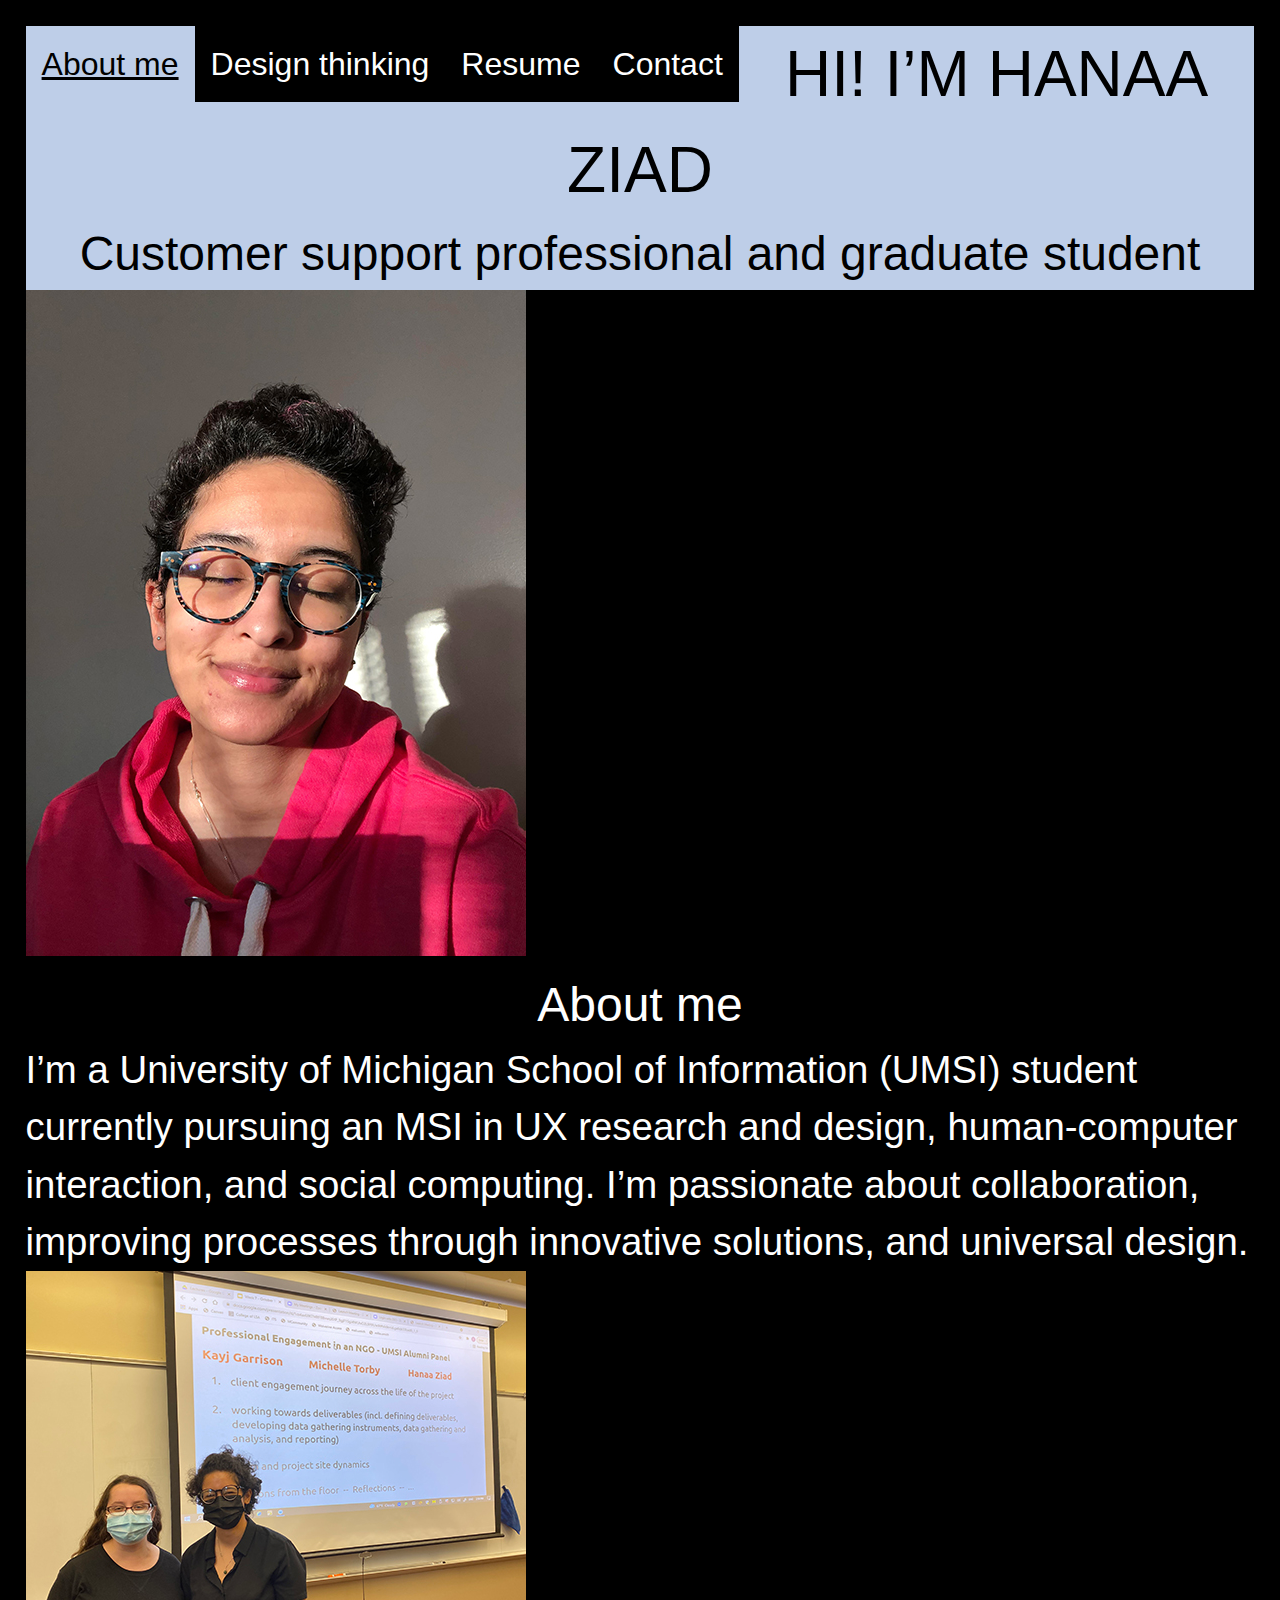
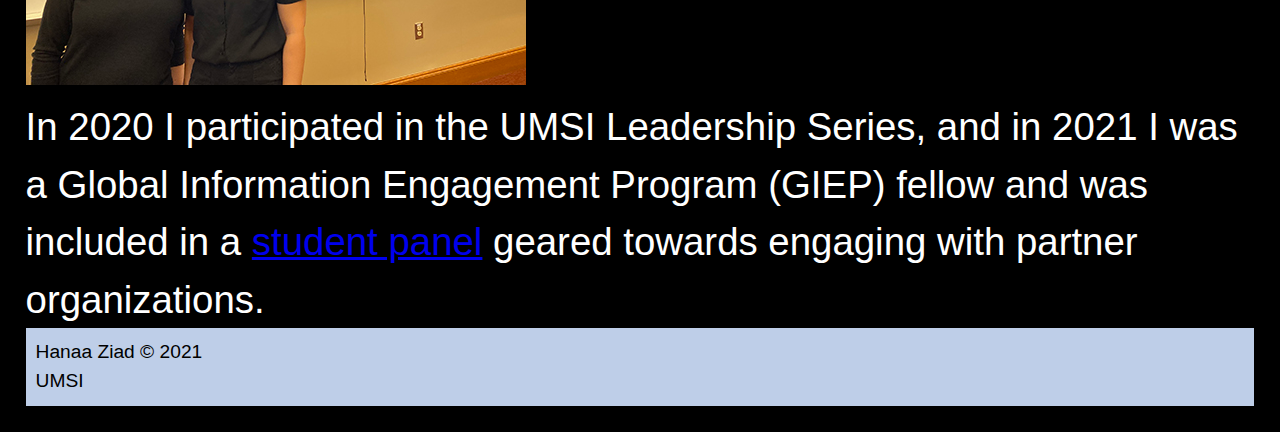
<file: index.html>
<!DOCTYPE html>
<html lang="en">
<head>
    <meta charset="UTF-8">
    <meta name="viewport" content="width=device-width, initial-scale=1.0">
    <link rel="icon" href="images/portfolio_logo.png">
    <link rel="stylesheet" type="text/css" href="css/html5reset.css">
    <link rel="stylesheet" type="text/css" href="css/style.css">
    <link href="http://fonts.cdnfonts.com/css/glacial-indifference-2" rel="stylesheet">
    <title>Hanaa Ziad</title>

</head>
<body>
    <a class="skip" href="#skip">Skip to Main Content</a>
    <header>
        <nav>
          <ul class="nav_links">
            <li><a class="active" href="index.html">About me</a></li>
				    <li><a href = "work.html">Design thinking</a></li>
            <li><a href = "resume.html">Resume</a></li>
            <li><a href = "contact.html">Contact</a></li>
            <!-- <li><a href = "https://www.linkedin.com/in/hanaa-z-59259a96">LinkedIn</a></li> -->
			</ul>
      </nav>
    </header>
    <main id="skip" tabindex="0">
      <section class="about-me">
      <h1>Hi! I’m Hanaa Ziad</h1>
      <article>
        <h2>Customer support professional and graduate student</h2>
      </article>
      </section>
    <div class="container">
      <div>
        <img src="images/about/hanaa.jpg" alt="selfie of Hanaa Ziad">
      </div>
    </div>
    <div class="container">
      <div class="item">
        <h2>About me</h2>
        <p>I’m a University of Michigan School of Information (UMSI) student currently pursuing an MSI in UX research and design, human-computer interaction, and social computing. I’m passionate about collaboration, improving processes through innovative solutions, and universal design.
        </p>
        <img src="images/about/panel.jpg" alt="image of Hanaa and a summer fellowship teammate at a student panel">
        <p>In 2020 I participated in the UMSI Leadership Series, and in 2021 I was a Global Information Engagement Program (GIEP) fellow and was included in a <a href = "https://www.si.umich.edu/programs/courses/547">student panel</a> geared towards engaging with partner organizations.</p>
      </div>
        </div>
	</main>
	<footer>
    <p>Hanaa Ziad &copy; 2021</p>
    <p>UMSI</p>
	</footer>
</body>
</html>
</file>
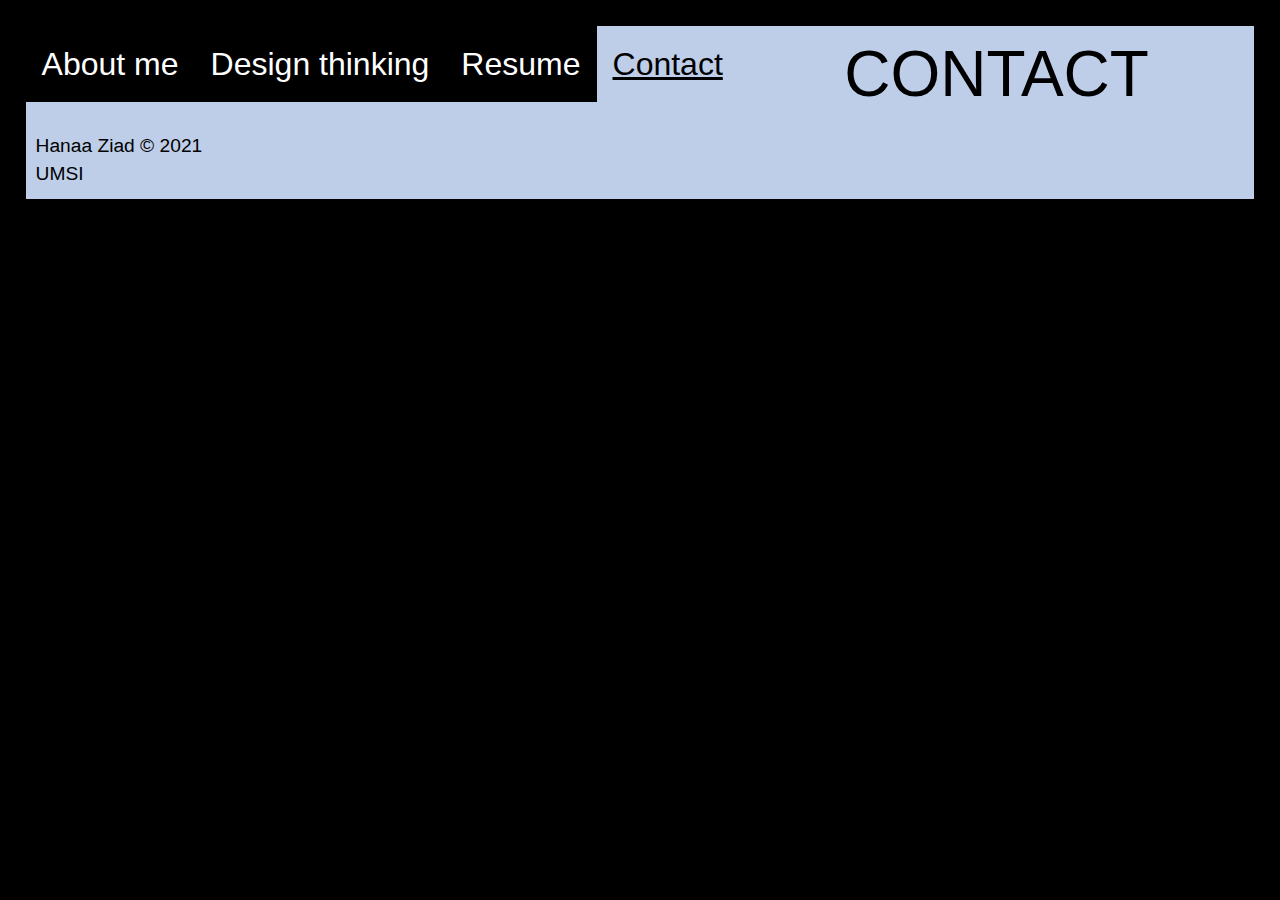
<file: contact.html>
<!DOCTYPE html>
<html lang="en">
<head>
    <meta charset="UTF-8">
    <meta name="viewport" content="width=device-width, initial-scale=1.0">
    <link rel="icon" href="images/portfolio_logo.png">
    <link rel="stylesheet" type="text/css" href="css/html5reset.css">
    <link rel="stylesheet" type="text/css" href="css/style.css">
    <link href="http://fonts.cdnfonts.com/css/glacial-indifference-2" rel="stylesheet">
    <title>Contact</title>
</head>
<body>
    <a class="skip" href="#skip">Skip to Main Content</a>
    <header>
        <nav>
          <ul class="nav_links">
            <li><a href = "index.html">About me</a></li>
			<li><a href = "work.html">Design thinking</a></li>
            <li><a href = "resume.html">Resume</a></li>
            <li><a class="active" href="contact.html">Contact</a></li>
            <!-- <li><a href = "https://www.linkedin.com/in/hanaa-z-59259a96">LinkedIn</a></li> -->
			</ul>
      </nav>
    </header>
<main id="skip" tabindex="0">
    <section class="contact">
        <h1>Contact</h1>
    </section>
</main>
<footer>
    <p>Hanaa Ziad &copy; 2021</p>
    <p>UMSI</p>
    </footer>
</body>
</html>
</file>
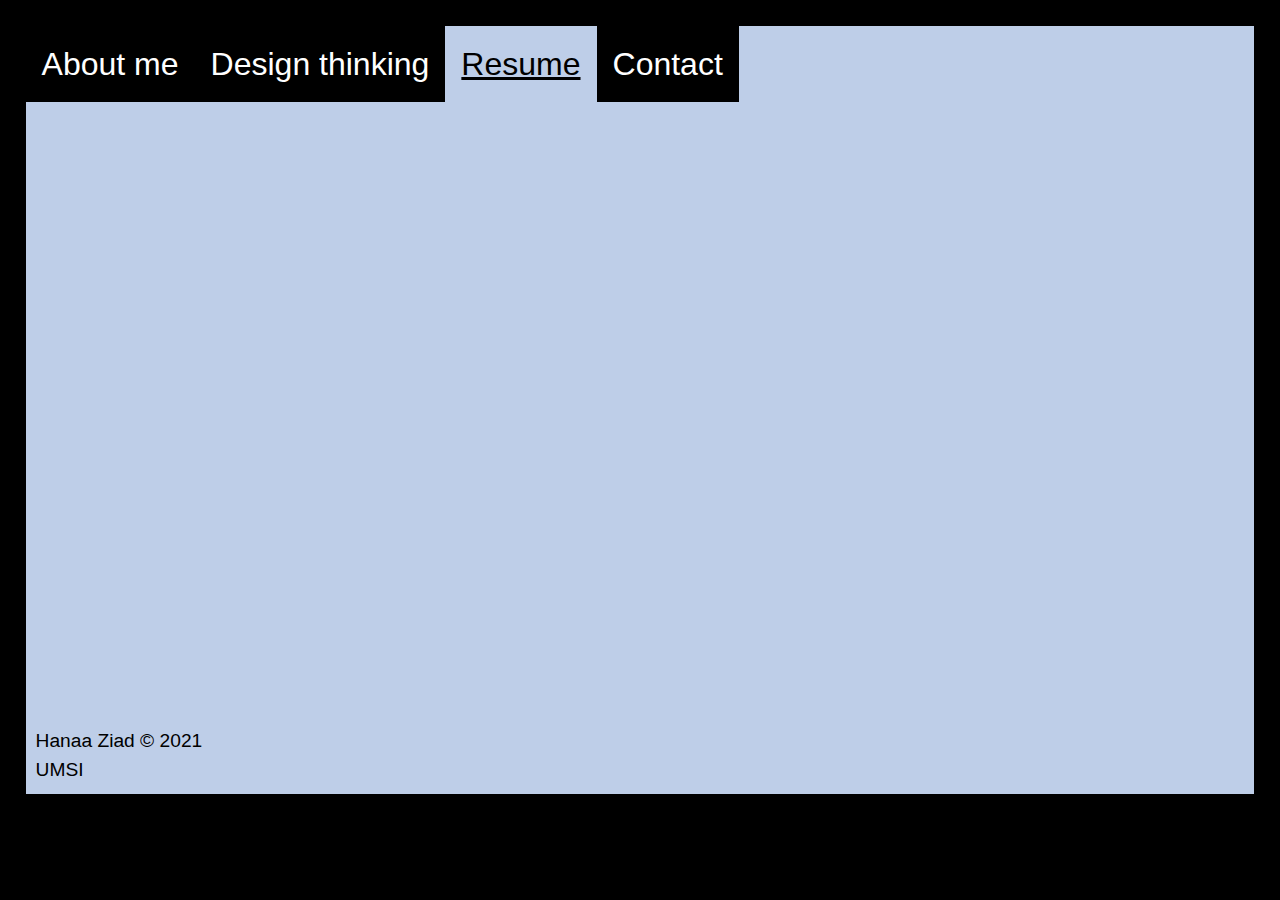
<file: resume.html>
<!DOCTYPE html>
<html lang="en">
<head>
    <meta charset="UTF-8">
    <meta name="viewport" content="width=device-width, initial-scale=1.0">
    <link rel="stylesheet" type="text/css" href="css/html5reset.css">
    <link rel="stylesheet" type="text/css" href="css/style.css">
    <link href="http://fonts.cdnfonts.com/css/glacial-indifference-2" rel="stylesheet">
    <title>Resume</title>
</head>
<body>
    <a class="skip" href="#skip">Skip to Main Content</a>
    <header>
        <nav>
          <ul class="nav_links">
            <li><a href = "index.html">About me</a></li>
            <li><a href = "work.html">Design thinking</a></li>
            <li><a class="active" href="resume.html">Resume</a></li>
            <li><a href = "contact.html">Contact</a></li>
            <!-- <li><a href = "https://www.linkedin.com/in/hanaa-z-59259a96">LinkedIn</a></li> -->
			</ul>
      </nav>
    </header>
<main id="skip" tabindex="0">
    <section class="resume">
        <div class="iframe-container">
            <iframe src="Upload_Resume.pdf" width="100%" height="500px"></iframe>
        </div>
</main>
<footer>
    <p>Hanaa Ziad &copy; 2021</p>
    <p>UMSI</p>
    </footer>
</body>
</html>
</file>
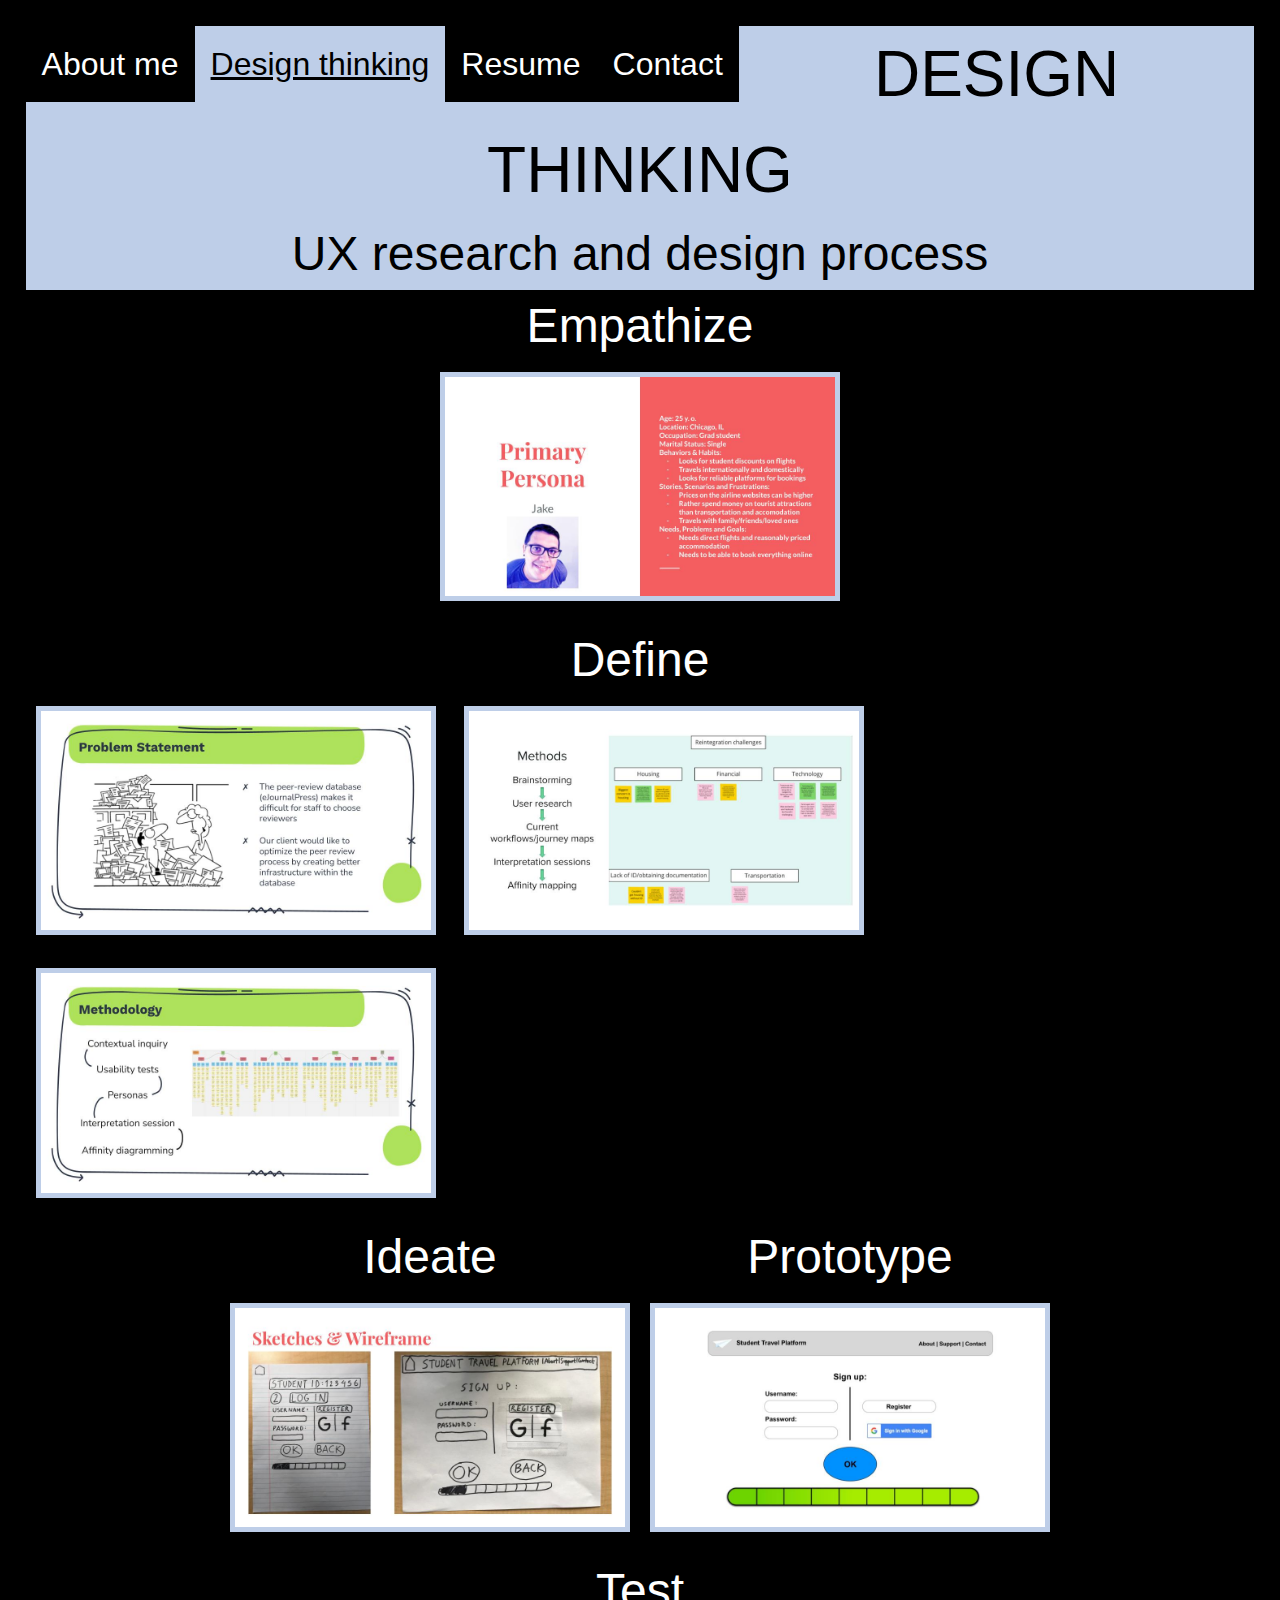
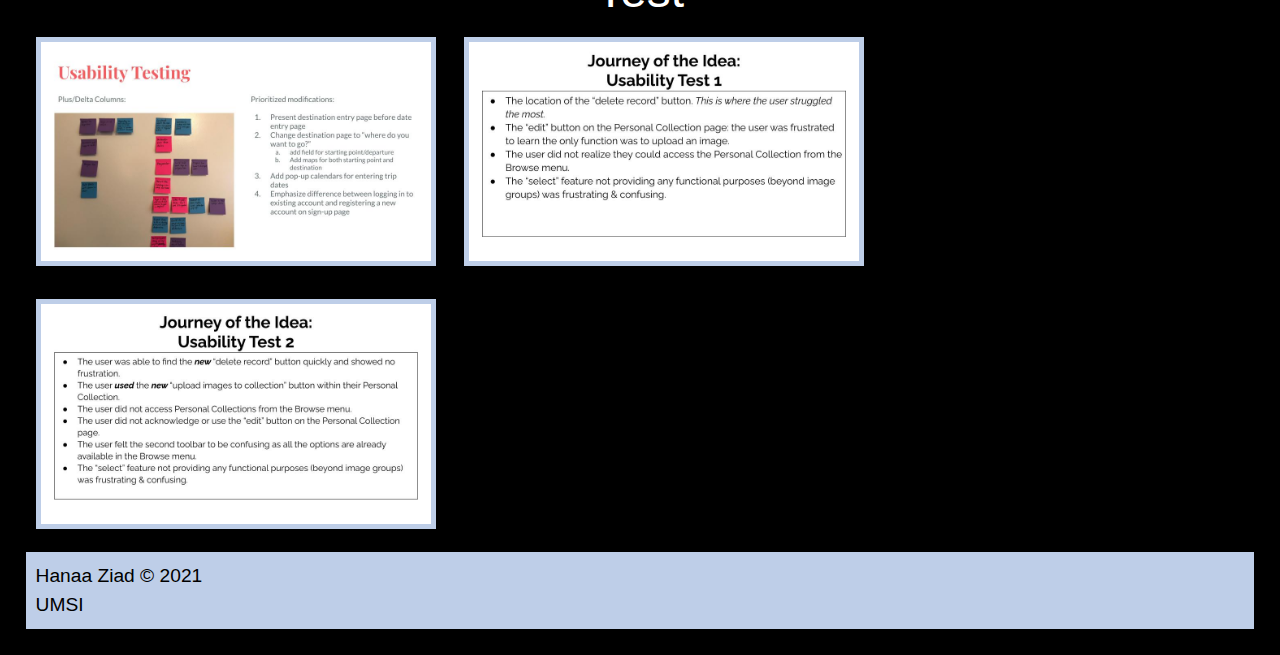
<file: work.html>
<!DOCTYPE html>
<html lang="en">
<head>
    <meta charset="UTF-8">
    <meta name="viewport" content="width=device-width, initial-scale=1.0">
    <link rel="icon" href="images/portfolio_logo.png">
    <link rel="stylesheet" type="text/css" href="css/html5reset.css">
    <link rel="stylesheet" type="text/css" href="css/style.css">
    <link href="http://fonts.cdnfonts.com/css/glacial-indifference-2" rel="stylesheet">
    <title>Design work</title>
</head>
<body>
    <a class="skip" href="#skip">Skip to Main Content</a>
    <header>
        <nav>
          <ul class="nav_links">
            <li><a href = "index.html">About me</a></li>
			      <li><a class="active" href="work.html">Design thinking</a></li>
            <li><a href = "resume.html">Resume</a></li>
            <li><a href = "contact.html">Contact</a></li>
            <!-- <li><a href = "https://www.linkedin.com/in/hanaa-z-59259a96">LinkedIn</a></li> -->
			</ul>
      </nav>
    </header>
    <main id="skip" tabindex="0">
        <section class="design-thinking">
            <h1>Design thinking</h1>
            <article>
              <h2>UX research and design process</h2>
            </article>
            </section>
            <h2 id = "gallery"></h2>
            <div class="gallery">
                <section id="Empathize">
                <h2>Empathize</h2>
              <img id="image1" src="images/work/persona.jpg" alt="presentation slide of a primary persona"/>
                </section>
                <section id="define">
                <h2>Define</h2>
                <img id="image2" src="images/work/501_problem_statement.jpg" alt="presentation slide displaying 2 problem statements"/>
                <img id="image3" src="images/work/giep_affinity.jpg" alt="presentation slide displaying screenshot of affinity map"/>
                <img id="image4" src="images/work/501_affinity.jpg" alt="presentation slide displaying project methodology and screenshot of affinity map"/>
                </section>
                <section id="ideate">
                <h2>Ideate</h2>
              <img id="image5" src="images/work/sketches_wireframes.jpg" alt="presentation slide displaying images of sketching and wireframing a page"/>
                </section>
                <section id="prototype">
                <h2>Prototype</h2>
              <img id="image6" src="images/work/prototype.jpg" alt="presentation slide displaying a page from a prototype"/>
                </section>
                <section id="test">
                <h2>Test</h2>
              <img id="image7" src="images/work/usability_test.jpg" alt="presentation slide displaying an image of plus/delta columns that informed feature prioritization for a usabiliy test"/>
              <img id="image8" src="images/work/artstor_usability_test.jpg" alt="presentation slide displaying details of an initial usability test"/>
              <img id="image9" src="images/work/artstor_usability_test2.jpg" alt="presentation slide displaying detials of a secondary usability test"/>
                </section>
            </div>
          </main>
<body>
</main>
    <footer>
        <p>Hanaa Ziad &copy; 2021</p>
        <p>UMSI</p>
        </footer>
</body>
</html>
</file>
<file: css/style.css>
html{
  scroll-behavior: smooth;
}

body{
  font-family: 'Glacial Indifference', sans-serif;
  font-size:2em;
  height: 100%;
  color: white;
  line-height: 1.5;
  background-color:#000000;
  margin:1%;
	padding:1%;
}

header{
  font-size: 1em;
  margin: 0;
  padding: 0;
  border: 0;
  text-align: center;
}

h1{
  font-size: 2em;
  text-transform: uppercase;
  text-align: center;
}

h2{
  font-size: 1.5em;
  text-align: center;
}

p {
  font-size: 1.2em;
  text-align: left;
}

nav{
  display: block;
  text-align: center;
  }

/* ul.nav_links li a:link, a:visited {
  color:white;
} */

ul.nav_links li a:link, a:visited {
  background-color:black;
  color: white;
  margin:0;
  padding:14px 16px;
  overflow:hidden;
  text-decoration: none;
  display: block;
}

ul.nav_links li a:hover, a:active {
  color: black;
  background-color: #becee8;
  text-decoration: underline;
}

a.skip {
  padding: 6px;
  position: absolute;
  top: -1000px;
  left: 0;
  background: white;
  -webkit-transition: top 1s ease-out;
  transition: top 1s ease-out;
  z-index: 1;
  }

a.skip:focus{
  position: absolute;
  top: 40px;
}

ul.nav_links li a.active {
  color: black;
  background-color: #becee8;
  text-decoration: underline;
}

.about-me, .design-thinking, .resume, .contact{
  background: #becee8;
  color: black;
}

.gallery #image1, #image2, #image3, #image4, #image5, #image6, #image7, #image8, #image9{
  border: 5px solid #becee8;
  margin: 10px;
  width: 400px;
}

.gallery{
  display: flex;
  flex-wrap: wrap;
  flex-basis: 400px;
  justify-content: center;
}

.iframe-container {
  overflow: hidden;
  /* 16:9 aspect ratio */
  padding-top: 56.25%;
  position: relative;
}

.iframe-container iframe {
   border: 0;
   height: 100%;
   left: 0;
   position: absolute;
   top: 0;
   width: 100%;
}

footer{
  font-size: 0.5em;
  background-color:#becee8;
  color: black;
  padding: 10px;
  text-align: center;
  }

a.footer{
  color: black;
}

@media screen and (min-width: 768px){
  /* body{
		background-color: green;
  } */

  ul.nav_links li {
    float: left;
  }

  .container{
    display: grid;
    grid-template-rows: auto auto;
    grid-template-columns: auto auto;
  }

/*****************************************/
   @media screen and (prefers-reduced-motion: reduce){
    html{
        scroll-behavior: auto;
    }

    a.skip{
      -webkit-transition: initial;
      transition: initial;
    }

    header{
      background-attachment: initial;
    }
  }
</file>
